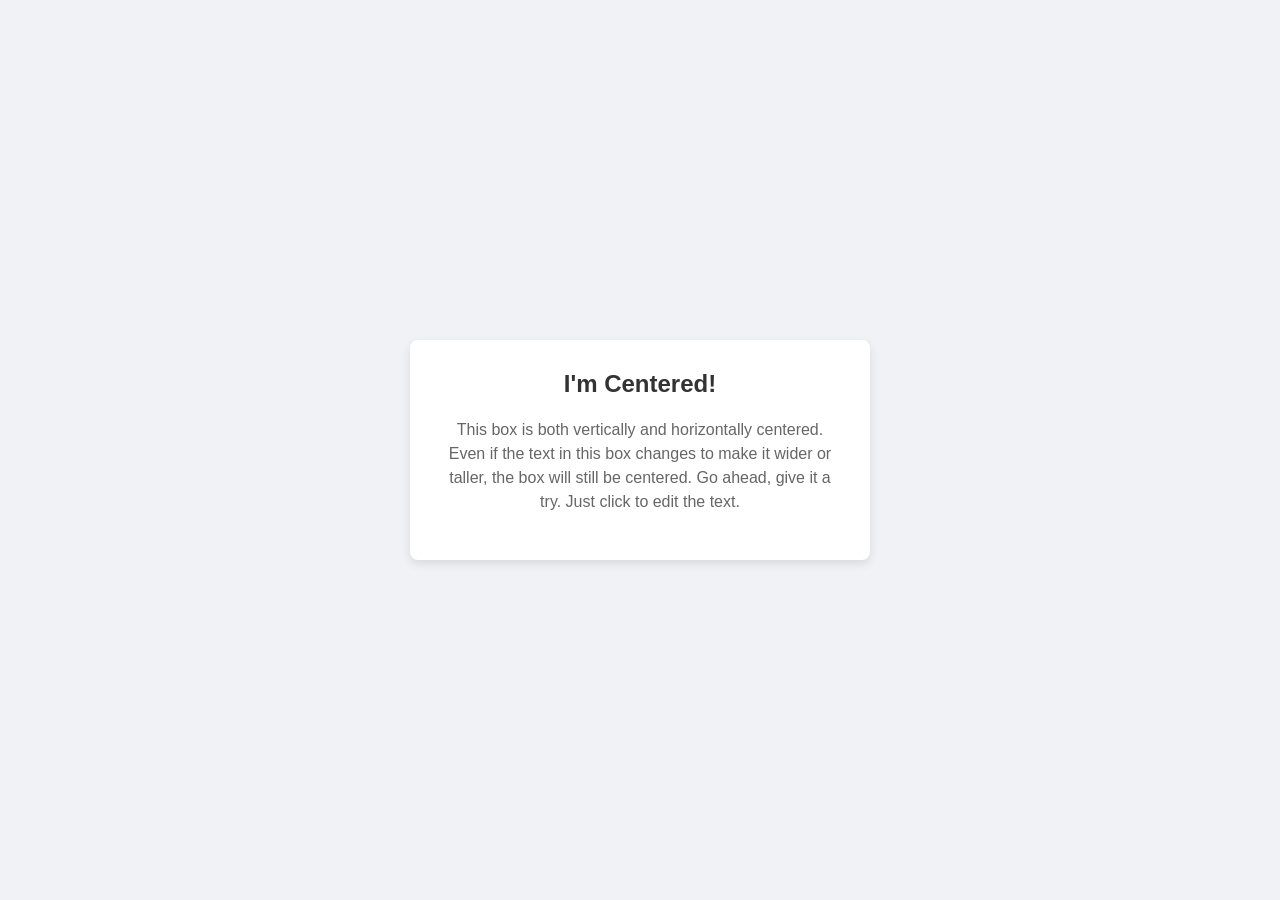
<file: ejercicio3/index.html>
<!DOCTYPE html>
<html lang="es">
<head>
    <meta charset="UTF-8">
    <title>Ejercicio 3 - Centrar en Página</title>
    <link rel="stylesheet" href="style.css">
</head>
<body>

    <div class="centered-box">
        <h2>I'm Centered!</h2>
        <p>This box is both vertically and horizontally centered. Even if the text in this box changes to make it wider or taller, the box will still be centered. Go ahead, give it a try. Just click to edit the text.</p>
    </div>

</body>
</html>
</file>
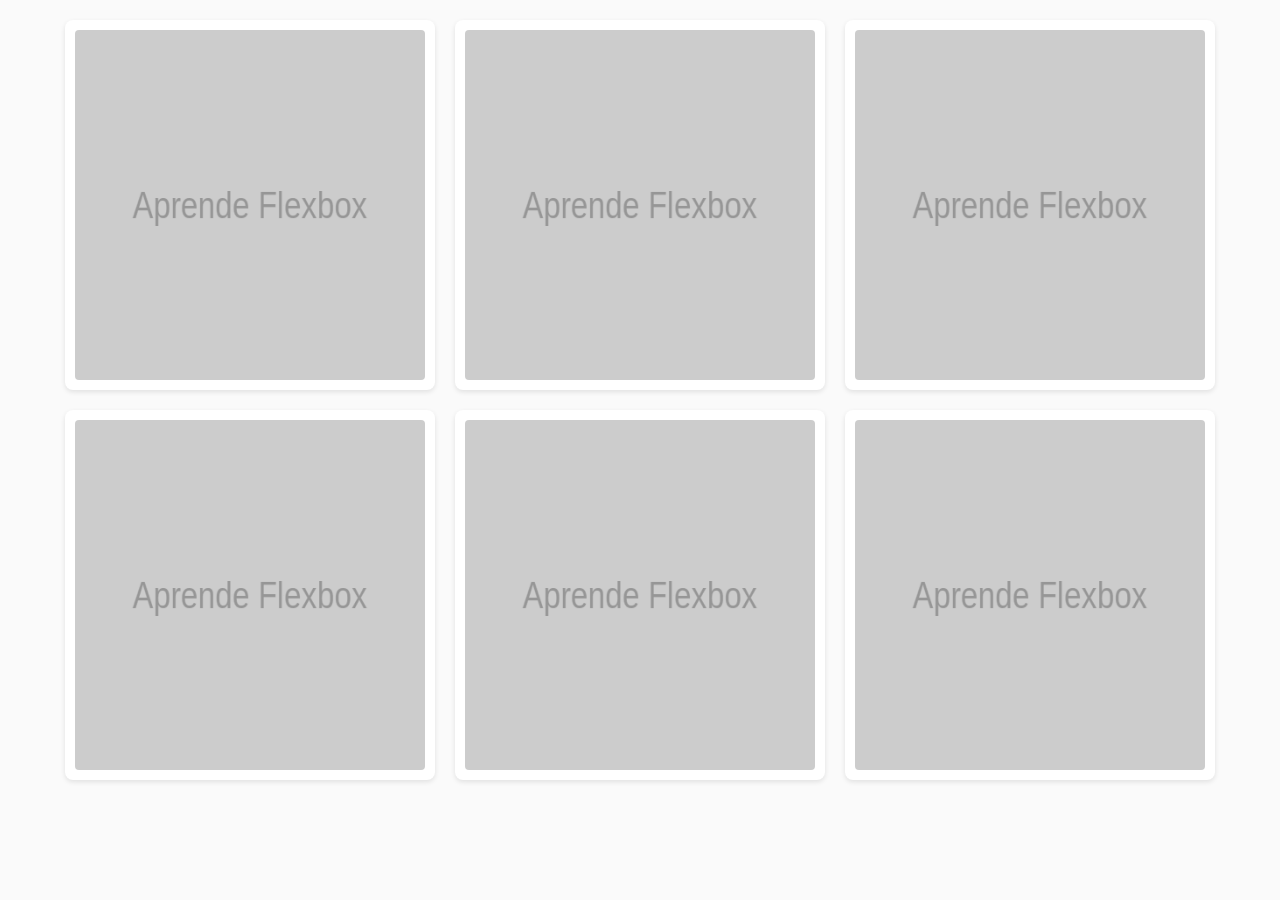
<file: ejercicio4/index.html>
<!DOCTYPE html>
<html lang="es">
<head>
    <meta charset="UTF-8">
    <title>Ejercicio 4 - Galería Adaptable</title>
    <link rel="stylesheet" href="style.css">
</head>
<body>

    <div class="gallery">
        <div class="gallery-item">
            <img src="../ejercicio4/images/img.png" alt="Photo de ejemplo">
        </div>
        <div class="gallery-item">
            <img src="../ejercicio4/images/img.png" alt="Photo de ejemplo">
        </div>
        <div class="gallery-item">
            <img src="../ejercicio4/images/img.png" alt="Photo de ejemplo">
        </div>
        <div class="gallery-item">
            <img src="../ejercicio4/images/img.png" alt="Photo de ejemplo">
        </div>
        <div class="gallery-item">
            <img src="../ejercicio4/images/img.png" alt="Photo de ejemplo">
        </div>
        <div class="gallery-item">
            <img src="../ejercicio4/images/img.png" alt="Photo de ejemplo">
        </div>
    </div>

</body>
</html>
</file>
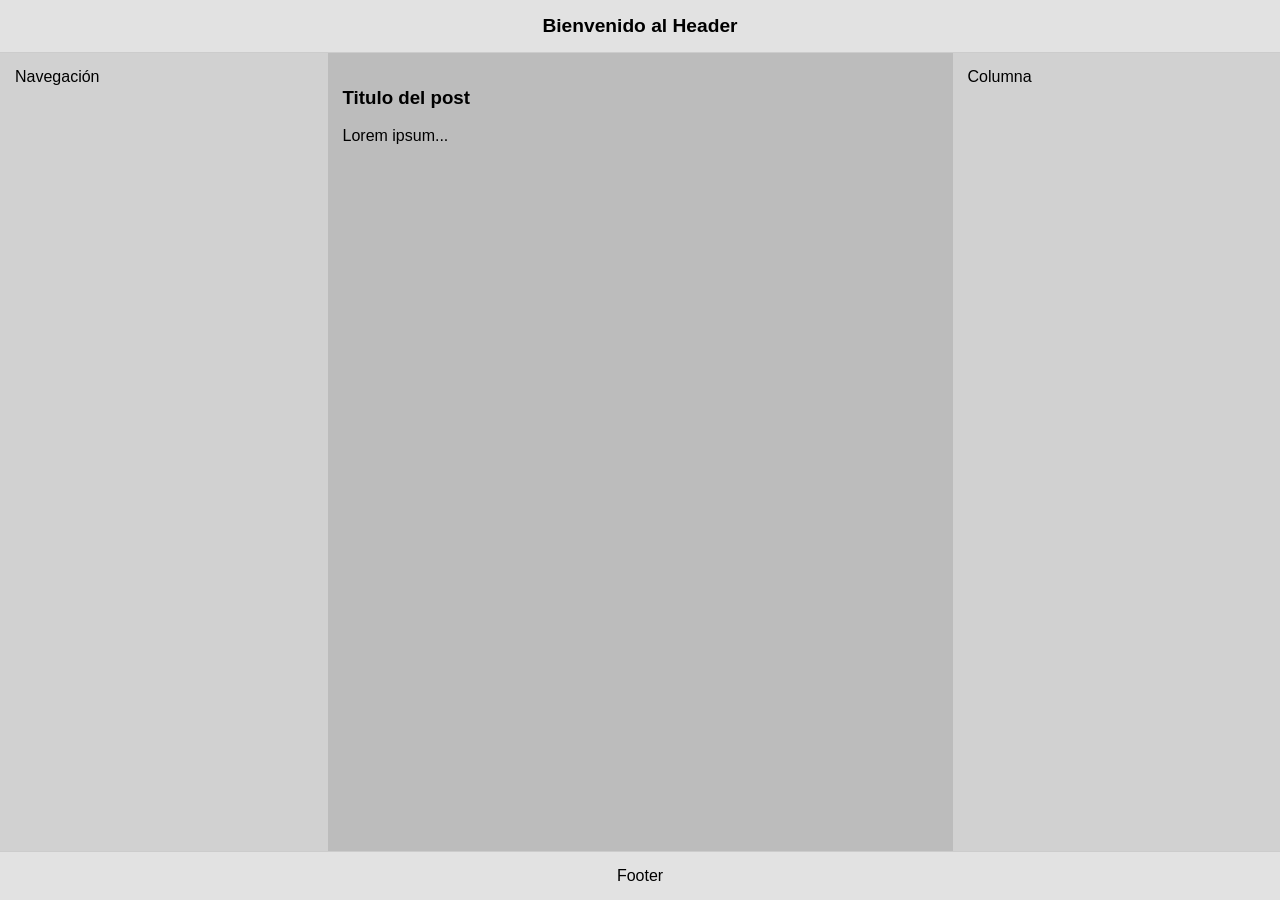
<file: ejercicio5/index.html>
<!DOCTYPE html>
<html lang="es">
<head>
    <meta charset="UTF-8">
    <title>Ejercicio 5 - Layout 3 Columnas</title>
    <link rel="stylesheet" href="style.css">
</head>
<body>

    <header>Bienvenido al Header</header>
    <main>
        <nav>Navegación</nav>
        <article>
            <h3>Titulo del post</h3>
            <p>Lorem ipsum...</p>
        </article>
        <aside>Columna</aside>
    </main>
    <footer>Footer</footer>

</body>
</html>
</file>
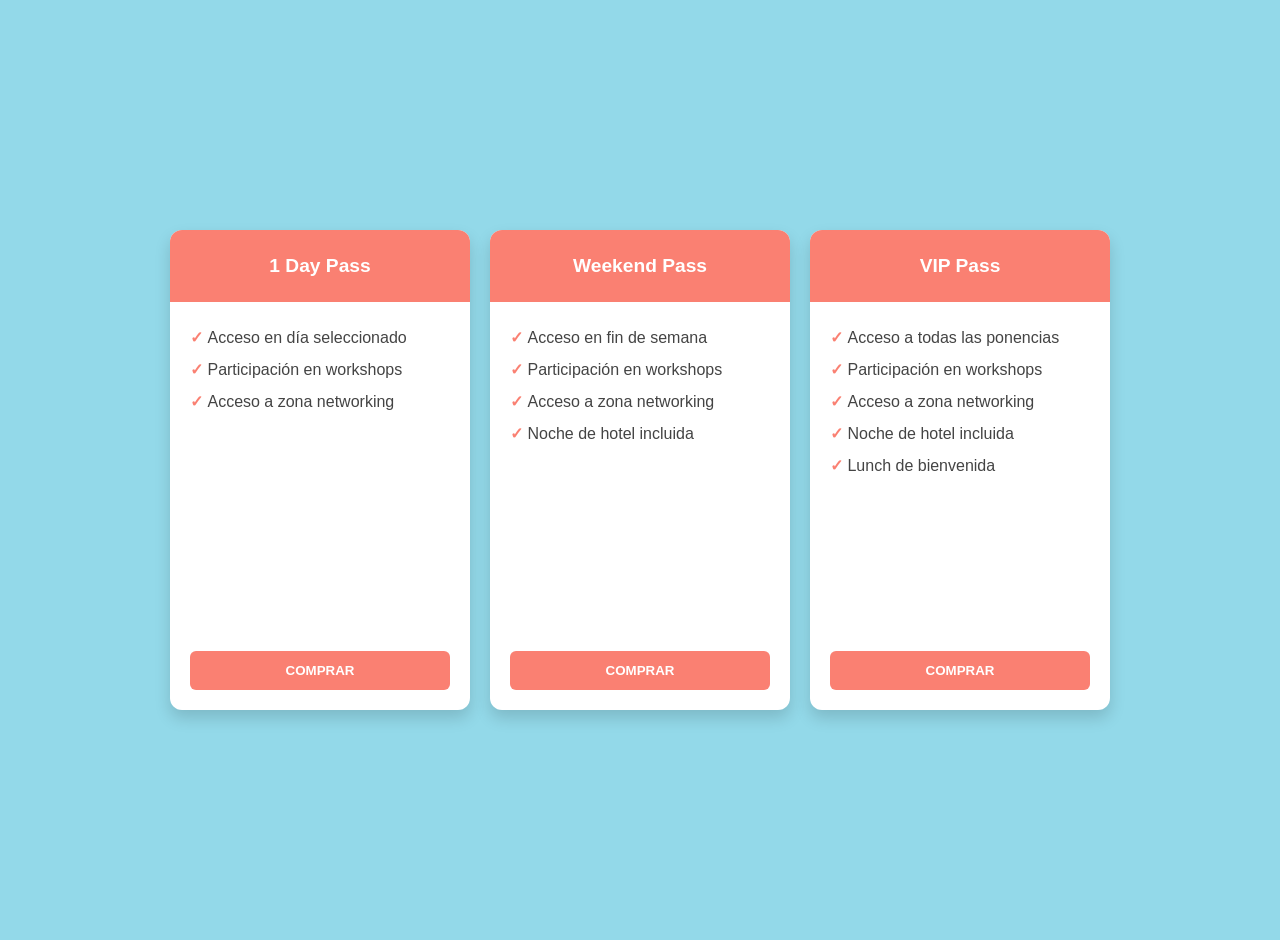
<file: ejercicio6/index.html>
<!DOCTYPE html>
<html lang="es">
<head>
    <meta charset="UTF-8">
    <title>Ejercicio 6 - Pricing Box</title>
    <link rel="stylesheet" href="style.css">
</head>
<body>

    <div class="pricing-container">
        <div class="price-box">
            <div class="price-header">1 Day Pass</div>
            <div class="price-body">
                <ul>
                    <li>Acceso en día seleccionado</li>
                    <li>Participación en workshops</li>
                    <li>Acceso a zona networking</li>
                </ul>
                <button>COMPRAR</button>
            </div>
        </div>

        <div class="price-box">
            <div class="price-header">Weekend Pass</div>
            <div class="price-body">
                <ul>
                    <li>Acceso en fin de semana</li>
                    <li>Participación en workshops</li>
                    <li>Acceso a zona networking</li>
                    <li>Noche de hotel incluida</li>
                </ul>
                <button>COMPRAR</button>
            </div>
        </div>

        <div class="price-box">
            <div class="price-header">VIP Pass</div>
            <div class="price-body">
                <ul>
                    <li>Acceso a todas las ponencias</li>
                    <li>Participación en workshops</li>
                    <li>Acceso a zona networking</li>
                    <li>Noche de hotel incluida</li>
                    <li>Lunch de bienvenida</li>
                </ul>
                <button>COMPRAR</button>
            </div>
        </div>
    </div>

</body>
</html>
</file>
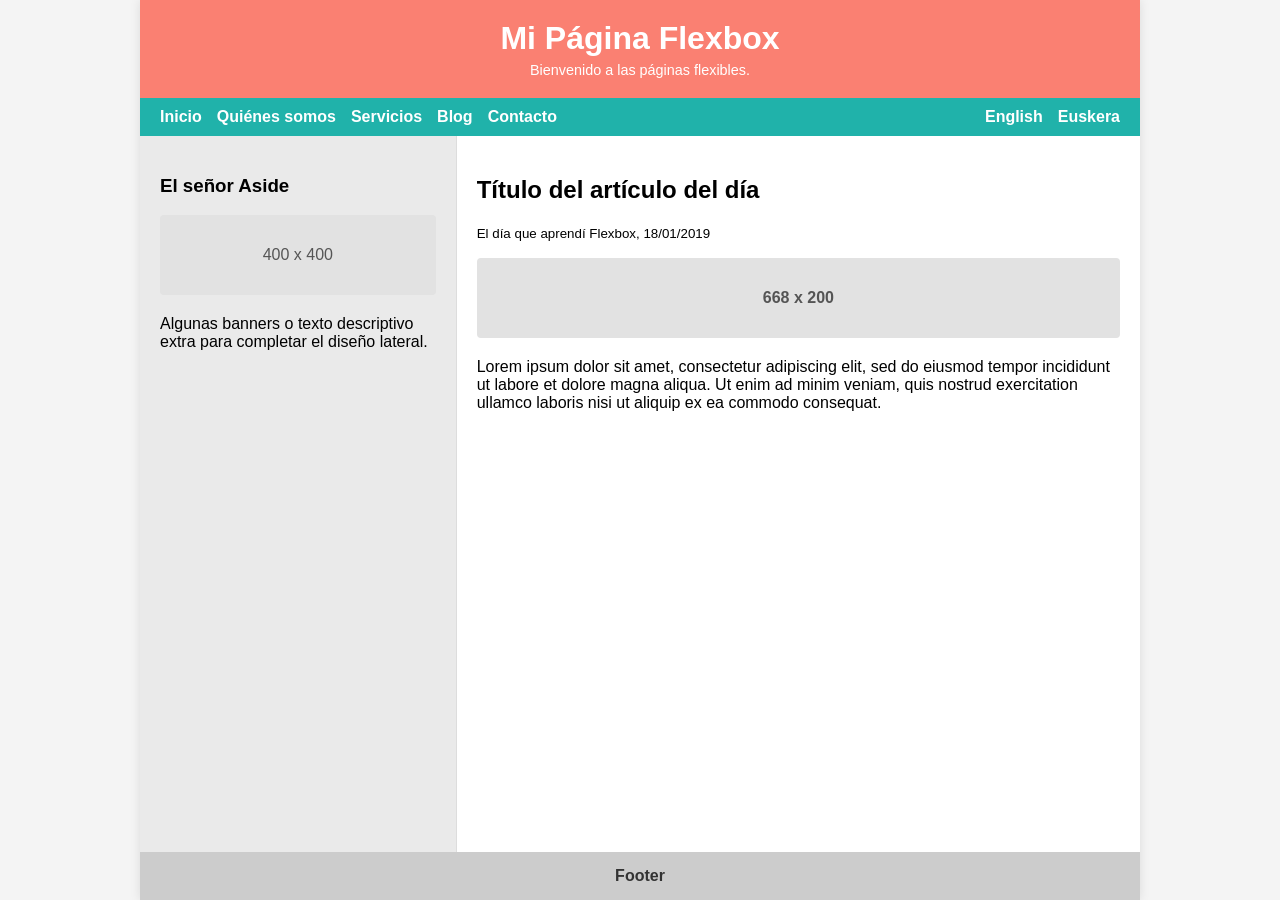
<file: ejercicio7/index.html>
<!DOCTYPE html>
<html lang="es">
<head>
    <meta charset="UTF-8">
    <title>Ejercicio 7 - Layout Completo</title>
    <link rel="stylesheet" href="style.css">
</head>
<body>

    <div class="wrapper">
        <header>
            <h1>Mi Página Flexbox</h1>
            <p>Bienvenido a las páginas flexibles.</p>
        </header>

        <nav class="menu">
            <ul class="menu-links">
                <li><a href="#">Inicio</a></li>
                <li><a href="#">Quiénes somos</a></li>
                <li><a href="#">Servicios</a></li>
                <li><a href="#">Blog</a></li>
                <li><a href="#">Contacto</a></li>
            </ul>
            <ul class="menu-lang">
                <li><a href="#">English</a></li>
                <li><a href="#">Euskera</a></li>
            </ul>
        </nav>

        <div class="main-container">
            <aside>
                <h3>El señor Aside</h3>
                <div class="aside-box">
                    <p>400 x 400</p>
                </div>
                <p>Algunas banners o texto descriptivo extra para completar el diseño lateral.</p>
            </aside>

            <section class="content">
                <h2>Título del artículo del día</h2>
                <p><small>El día que aprendí Flexbox, 18/01/2019</small></p>
                <div class="post-card">
                    <p><strong>668 x 200</strong></p>
                </div>
                <p>Lorem ipsum dolor sit amet, consectetur adipiscing elit, sed do eiusmod tempor incididunt ut labore et dolore magna aliqua. Ut enim ad minim veniam, quis nostrud exercitation ullamco laboris nisi ut aliquip ex ea commodo consequat.</p>
            </section>
        </div>

        <footer>
            Footer
        </footer>
    </div>

</body>
</html>
</file>
<file: ejercicio3/style.css>
html, body {
    height: 100%;
    margin: 0;
}
body {
    display: flex;
    justify-content: center;
    align-items: center;
    background-color: #f0f2f5;
    font-family: Arial, sans-serif;
}
.centered-box {
    background-color: #fff;
    padding: 30px;
    border-radius: 8px;
    box-shadow: 0 4px 10px rgba(0,0,0,0.1);
    max-width: 400px;
    text-align: center;
}
.centered-box h2 {
    color: #333;
    margin-top: 0;
}
.centered-box p {
    color: #666;
    line-height: 1.5;
}
</file>
<file: ejercicio4/style.css>
body {
    font-family: Arial, sans-serif;
    background-color: #fafafa;
    padding: 20px;
    margin: 0;
}
.gallery {
    display: flex;
    flex-wrap: wrap;
    gap: 20px;
    justify-content: center;
    max-width: 1200px;
    margin: 0 auto;
}
.gallery-item {
    flex: 1 1 300px;
    max-width: 350px;
    background: #fff;
    padding: 10px;
    border-radius: 8px;
    box-shadow: 0 2px 5px rgba(0,0,0,0.1);
}
.gallery-item img {
    width: 100%;
    height: auto;
    border-radius: 4px;
    display: block;
}
</file>
<file: ejercicio5/style.css>
body {
    margin: 0;
    display: flex;
    flex-direction: column;
    height: 100vh;
    font-family: Arial, sans-serif;
    background-color: #f0f0f0;
}
header {
    background-color: #e2e2e2;
    text-align: center;
    padding: 15px;
    font-size: 1.2rem;
    font-weight: bold;
    border-bottom: 1px solid #ccc;
}
main {
    display: flex;
    flex: 1;
}
nav {
    background-color: #d1d1d1;
    flex: 1;
    padding: 15px;
}
article {
    background-color: #bcbcbc;
    flex: 2;
    padding: 15px;
}
aside {
    background-color: #d1d1d1;
    flex: 1;
    padding: 15px;
}
footer {
    background-color: #e2e2e2;
    text-align: center;
    padding: 15px;
    border-top: 1px solid #ccc;
}
</file>
<file: ejercicio6/style.css>
body {
    margin: 0;
    min-height: 100vh;
    display: flex;
    justify-content: center;
    align-items: center;
    background-color: #93d9e9;
    font-family: Arial, sans-serif;
    padding: 20px;
}
.pricing-container {
    display: flex;
    gap: 20px;
    flex-wrap: wrap;
    justify-content: center;
}
.price-box {
    background-color: #fff;
    width: 300px;
    min-height: 480px;
    border-radius: 12px;
    box-shadow: 0 8px 16px rgba(0,0,0,0.15);
    display: flex;
    flex-direction: column;
    overflow: hidden;
}
.price-header {
    background-color: salmon;
    color: white;
    padding: 25px;
    text-align: center;
    font-size: 1.2rem;
    font-weight: bold;
}
.price-body {
    padding: 20px;
    flex: 1;
    display: flex;
    flex-direction: column;
    justify-content: space-between;
}
.price-body ul {
    list-style: none;
    padding: 0;
    margin: 0;
    color: #444;
    line-height: 2;
}
.price-body ul li::before {
    content: "✓ ";
    color: salmon;
    font-weight: bold;
}
.price-box button {
    background-color: salmon;
    color: white;
    border: none;
    padding: 12px;
    border-radius: 6px;
    font-weight: bold;
    cursor: pointer;
    margin-top: 20px;
    transition: background 0.3s;
}
.price-box button:hover {
    background-color: #e06d60;
}
</file>
<file: ejercicio7/style.css>
html, body {
    height: 100%;
    margin: 0;
}
body {
    font-family: Arial, sans-serif;
    background-color: #f4f4f4;
    display: flex;
    flex-direction: column;
    align-items: center;
}
.wrapper {
    width: 100%;
    max-width: 1000px;
    background-color: #fff;
    display: flex;
    flex-direction: column;
    min-height: 100vh;
    box-shadow: 0 0 10px rgba(0,0,0,0.1);
}
header {
    background-color: salmon;
    color: white;
    text-align: center;
    padding: 20px;
}
header h1 {
    margin: 0 0 5px 0;
}
header p {
    margin: 0;
    font-size: 0.9rem;
}
nav.menu {
    background-color: #20b2aa;
    display: flex;
    justify-content: space-between;
    padding: 10px 20px;
}
.menu-links, .menu-lang {
    display: flex;
    list-style: none;
    gap: 15px;
    margin: 0;
    padding: 0;
}
.menu a {
    color: white;
    text-decoration: none;
    font-weight: bold;
}
.main-container {
    display: flex;
    flex: 1;
}
aside {
    width: 30%;
    background-color: #eaeaea;
    padding: 20px;
    border-right: 1px solid #ddd;
}
section.content {
    width: 70%;
    padding: 20px;
}
.post-card, .aside-box {
    background: #e2e2e2;
    padding: 15px;
    margin-bottom: 20px;
    border-radius: 4px;
    text-align: center;
    color: #555;
}
.post-card img, .aside-box img {
    max-width: 100%;
    height: auto;
}
footer {
    background-color: #ccc;
    text-align: center;
    padding: 15px;
    font-weight: bold;
    color: #333;
}
</file>
